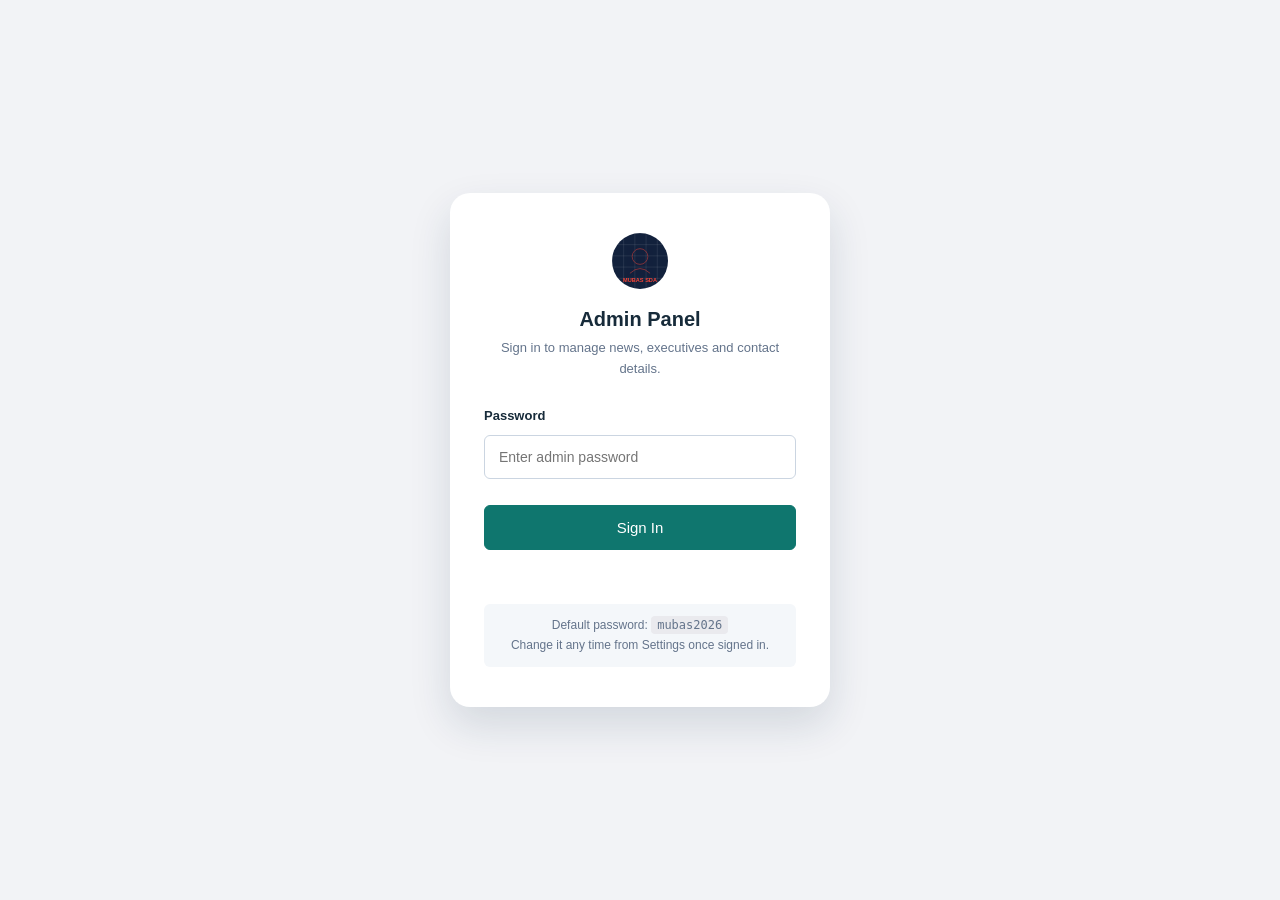
<file: admin.html>
<!DOCTYPE html>
<html lang="en">
<head>
<meta charset="UTF-8">
<meta name="viewport" content="width=device-width, initial-scale=1.0">
<title>Admin Panel — MUBAS SDA Club</title>
<meta name="robots" content="noindex, nofollow">
<link rel="icon" href="images/logo.svg" type="image/svg+xml">
<link rel="stylesheet" href="css/home.css">
<link rel="stylesheet" href="css/admin.css">
</head>
<body class="admin-body">

<!-- ================= LOGIN SCREEN ================= -->
<div class="admin-login" id="adminLogin">
  <form class="admin-login-card" id="adminLoginForm">
    <img src="images/logo.svg" alt="MUBAS SDA Club logo">
    <h1>Admin Panel</h1>
    <p>Sign in to manage news, executives and contact details.</p>
    <div class="form-group">
      <label for="adminPasswordInput" style="display:block;text-align:left;font-size:13px;font-weight:700;margin-bottom:8px;">Password</label>
      <input type="password" id="adminPasswordInput" placeholder="Enter admin password" required>
    </div>
    <button type="submit" class="btn btn--solid">Sign In</button>
    <p class="admin-login-error" id="adminLoginError"></p>
    <div class="admin-hint-box">
      Default password: <code>mubas2026</code><br>
      Change it any time from Settings once signed in.
    </div>
  </form>
</div>

<!-- ================= DASHBOARD ================= -->
<div class="admin-shell" id="adminDashboard" style="display:none;">

  <aside class="admin-sidebar">
    <div class="admin-brand">
      <img src="images/logo.svg" alt="MUBAS SDA Club logo">
      <span>MUBAS Admin</span>
    </div>
    <nav class="admin-nav">
      <button data-view="dashboard" class="active">
        <svg viewBox="0 0 24 24" fill="none" stroke="currentColor" stroke-width="2"><rect x="3" y="3" width="7" height="9"/><rect x="14" y="3" width="7" height="5"/><rect x="14" y="12" width="7" height="9"/><rect x="3" y="16" width="7" height="5"/></svg>
        Dashboard
      </button>
      <button data-view="news">
        <svg viewBox="0 0 24 24" fill="none" stroke="currentColor" stroke-width="2"><path d="M4 4h16v16H4z"/><path d="M8 8h8M8 12h8M8 16h5"/></svg>
        News
      </button>
      <button data-view="executive">
        <svg viewBox="0 0 24 24" fill="none" stroke="currentColor" stroke-width="2"><circle cx="12" cy="8" r="4"/><path d="M4 21a8 8 0 0116 0"/></svg>
        Executive
      </button>
      <button data-view="settings">
        <svg viewBox="0 0 24 24" fill="none" stroke="currentColor" stroke-width="2"><circle cx="12" cy="12" r="3"/><path d="M19.4 15a1.7 1.7 0 00.3 1.9l.1.1a2 2 0 11-2.9 2.9l-.1-.1a1.7 1.7 0 00-1.9-.3 1.7 1.7 0 00-1 1.6V21a2 2 0 01-4 0v-.1a1.7 1.7 0 00-1-1.6 1.7 1.7 0 00-1.9.3l-.1.1a2 2 0 11-2.9-2.9l.1-.1a1.7 1.7 0 00.3-1.9 1.7 1.7 0 00-1.6-1H3a2 2 0 010-4h.1a1.7 1.7 0 001.6-1 1.7 1.7 0 00-.3-1.9l-.1-.1a2 2 0 112.9-2.9l.1.1a1.7 1.7 0 001.9.3H9a1.7 1.7 0 001-1.6V3a2 2 0 014 0v.1a1.7 1.7 0 001 1.6 1.7 1.7 0 001.9-.3l.1-.1a2 2 0 112.9 2.9l-.1.1a1.7 1.7 0 00-.3 1.9V9a1.7 1.7 0 001.6 1h.1a2 2 0 010 4h-.1a1.7 1.7 0 00-1.6 1z"/></svg>
        Settings
      </button>
    </nav>
    <button class="admin-logout btn btn--light btn--sm">Log Out</button>
  </aside>

  <main class="admin-main">

    <!-- ---- DASHBOARD VIEW ---- -->
    <section class="admin-view active" id="view-dashboard">
      <div class="admin-topbar">
        <div>
          <h1>Welcome back</h1>
          <p>Here's a quick overview of your site content.</p>
        </div>
        <a href="index.html" target="_blank" class="btn btn--sm">View Live Site</a>
      </div>
      <div class="admin-stats">
        <div class="stat-card"><strong id="statNewsCount">0</strong><span>News Posts</span></div>
        <div class="stat-card"><strong id="statExecCount">0</strong><span>Executive Members</span></div>
        <div class="stat-card"><strong id="statGroupsCount">0</strong><span>Small Singing Groups</span></div>
      </div>
      <div class="admin-panel">
        <h2>Quick Guide</h2>
        <p style="font-size:14px;color:var(--c-gray);margin-bottom:10px;">This panel controls content shown on the public site — no code editing required:</p>
        <ul style="font-size:14px;color:#444;line-height:2;padding-left:18px;list-style:disc;">
          <li>Use <strong>News</strong> to publish or remove club updates shown on the Home and News pages.</li>
          <li>Use <strong>Executive</strong> to manage the 15 committee members shown on the Executive page.</li>
          <li>Use <strong>Settings</strong> to update WhatsApp, Facebook, YouTube, Play Store links and your admin password.</li>
        </ul>
      </div>
    </section>

    <!-- ---- NEWS VIEW ---- -->
    <section class="admin-view" id="view-news">
      <div class="admin-topbar">
        <div><h1>Manage News</h1><p>Publish updates that appear on the Home and News pages.</p></div>
      </div>

      <div class="admin-panel">
        <h2 id="newsFormTitle">Add News Post</h2>
        <form class="admin-form" id="newsForm">
          <div class="form-row">
            <div class="form-group">
              <label for="newsTitle">Title</label>
              <input type="text" id="newsTitle" placeholder="e.g. Choir Wins Inter-College Fest" required>
            </div>
            <div class="form-group">
              <label for="newsCategory">Category</label>
              <input type="text" id="newsCategory" placeholder="e.g. Choir, Outreach, Leadership">
            </div>
          </div>
          <div class="form-row">
            <div class="form-group">
              <label for="newsDate">Date</label>
              <input type="date" id="newsDate">
            </div>
            <div class="form-group">
              <label for="newsImage">Image Path or URL</label>
              <input type="text" id="newsImage" placeholder="images/news1.svg">
            </div>
          </div>
          <div class="form-group">
            <label for="newsExcerpt">Description</label>
            <textarea id="newsExcerpt" placeholder="Write a short summary of the news update..." required></textarea>
          </div>
          <div class="admin-form-actions">
            <button type="submit" class="btn btn--solid">Publish Post</button>
            <button type="button" id="newsFormCancel" class="btn btn--sm" style="display:none;">Cancel Edit</button>
          </div>
        </form>
      </div>

      <div class="admin-panel">
        <h2>Published Posts</h2>
        <table class="admin-table">
          <thead><tr><th>Image</th><th>Title</th><th>Category</th><th>Date</th><th>Actions</th></tr></thead>
          <tbody id="newsTableBody"></tbody>
        </table>
      </div>
    </section>

    <!-- ---- EXECUTIVE VIEW ---- -->
    <section class="admin-view" id="view-executive">
      <div class="admin-topbar">
        <div><h1>Manage Executive Committee</h1><p>Keep the 15 committee members up to date.</p></div>
      </div>

      <div class="admin-panel">
        <h2 id="execFormTitle">Add Executive Member</h2>
        <form class="admin-form" id="execForm">
          <div class="form-row">
            <div class="form-group">
              <label for="execName">Full Name</label>
              <input type="text" id="execName" placeholder="e.g. Blessings Mvula" required>
            </div>
            <div class="form-group">
              <label for="execPosition">Position</label>
              <input type="text" id="execPosition" placeholder="e.g. Club President" required>
            </div>
          </div>
          <div class="form-group">
            <label for="execImage">Photo Path or URL</label>
            <input type="text" id="execImage" placeholder="images/exec-placeholder.svg">
          </div>
          <div class="admin-form-actions">
            <button type="submit" class="btn btn--solid">Save Member</button>
            <button type="button" id="execFormCancel" class="btn btn--sm" style="display:none;">Cancel Edit</button>
          </div>
        </form>
      </div>

      <div class="admin-panel">
        <h2>Current Committee</h2>
        <table class="admin-table">
          <thead><tr><th>Photo</th><th>Name</th><th>Position</th><th>Actions</th></tr></thead>
          <tbody id="execTableBody"></tbody>
        </table>
      </div>
    </section>

    <!-- ---- SETTINGS VIEW ---- -->
    <section class="admin-view" id="view-settings">
      <div class="admin-topbar">
        <div><h1>Contact Settings</h1><p>These links and details are used across the whole site.</p></div>
      </div>

      <div class="admin-panel">
        <h2>Contact Channels</h2>
        <form class="admin-form" id="settingsForm">
          <div class="form-row">
            <div class="form-group">
              <label for="settingsWhatsapp">WhatsApp Link</label>
              <input type="url" id="settingsWhatsapp" placeholder="https://wa.me/265999000000">
            </div>
            <div class="form-group">
              <label for="settingsFacebook">Facebook Page Link</label>
              <input type="url" id="settingsFacebook" placeholder="https://facebook.com/yourpage">
            </div>
          </div>
          <div class="form-row">
            <div class="form-group">
              <label for="settingsYoutube">YouTube Channel Link</label>
              <input type="url" id="settingsYoutube" placeholder="https://youtube.com/@yourchannel">
            </div>
            <div class="form-group">
              <label for="settingsPlaystore">Google Play Store Link</label>
              <input type="url" id="settingsPlaystore" placeholder="https://play.google.com/store/apps/details?id=...">
            </div>
          </div>
          <div class="form-row">
            <div class="form-group">
              <label for="settingsEmail">Email Address</label>
              <input type="email" id="settingsEmail" placeholder="club@mubas.ac.mw">
            </div>
            <div class="form-group">
              <label for="settingsPhone">Phone Number</label>
              <input type="text" id="settingsPhone" placeholder="+265 999 000 000">
            </div>
          </div>
          <div class="form-group">
            <label for="settingsAddress">Campus Address</label>
            <input type="text" id="settingsAddress" placeholder="MUBAS, Blantyre, Malawi">
          </div>
          <div class="admin-form-actions">
            <button type="submit" class="btn btn--solid">Save Settings</button>
          </div>
        </form>
      </div>

      <div class="admin-panel">
        <h2>Change Admin Password</h2>
        <form class="admin-form" id="passwordForm">
          <div class="form-row">
            <div class="form-group">
              <label for="currentPassword">Current Password</label>
              <input type="password" id="currentPassword" required>
            </div>
            <div class="form-group">
              <label for="newPassword">New Password</label>
              <input type="password" id="newPassword" required minlength="4">
            </div>
          </div>
          <div class="admin-form-actions">
            <button type="submit" class="btn btn--solid">Update Password</button>
          </div>
        </form>
      </div>
    </section>

  </main>
</div>

<div class="toast" id="toast"></div>

<script src="js/data.js"></script>
<script src="js/admin.js"></script>
</body>
</html>
</file>
<file: css/home.css>
/*
  GLARS / WEBSITE STYLES — CONSOLIDATED (FINAL)
  Combined using home.css as the color and design reference, incorporating news styles and uniform navigation.
  Palette: Deep navy + teal + soft slate neutrals, with modern fonts and fully visible, uniform navigation.
*/

/* =========================================================
   DESIGN TOKENS, RESET & TYPOGRAPHY
   ========================================================= */

:root{
  /* ---- Brand colors (from home.css reference) ---- */
  --c-black: #172B3A;
  --c-white: #ffffff;
  --c-gray: #64748B;
  --c-gray-light: #E2E8F0;
  --c-gray-lighter: #F4F7FA;
  --c-red: #0F766E; /* Primary teal */
  --c-red-dark: #115E59;
  --c-navy: #16324F;
  --c-navy-light: #24506F;

  /* ---- Modern Typography ---- */
  --font-main: Inter, 'Montserrat', Roboto, Arial, Helvetica, sans-serif;

  /* ---- Shadows ---- */
  --shadow-sm: 0 3px 12px rgba(22,50,79,0.07);
  --shadow-md: 0 10px 28px rgba(22,50,79,0.10);
  --shadow-lg: 0 18px 42px rgba(22,50,79,0.14);

  /* ---- Radii ---- */
  --radius-sm: 6px;
  --radius-md: 12px;
  --radius-lg: 20px;

  /* ---- Layout ---- */
  --container-w: 1180px;
  --nav-h: 76px;

  /* ---- Motion ---- */
  --ease: cubic-bezier(.4,0,.2,1);
  --speed-fast: .2s;
  --speed-med: .4s;
  --speed-slow: .7s;
}

*, *::before, *::after{ box-sizing: border-box; }

html{
  scroll-behavior: smooth;
  scroll-padding-top: var(--nav-h);
}

body{
  margin: 0;
  font-family: var(--font-main);
  color: var(--c-black);
  background: var(--c-white);
  line-height: 1.65;
  -webkit-font-smoothing: antialiased;
  overflow-x: hidden;
}

img{ max-width: 100%; display: block; }

a{ text-decoration: none; color: inherit; }

ul, ol{ list-style: none; margin: 0; padding: 0; }

h1,h2,h3,h4,h5,h6{
  font-family: var(--font-main);
  font-weight: 700;
  line-height: 1.2;
  margin: 0 0 .5em;
  color: var(--c-black);
}

p{ margin: 0 0 1em; color: #2c2c2c; }

button{ font-family: var(--font-main); cursor: pointer; }

/* Respect reduced motion preference */
@media (prefers-reduced-motion: reduce){
  *{ animation-duration: .001ms !important; animation-iteration-count: 1 !important; transition-duration: .001ms !important; scroll-behavior: auto !important; }
}

/* =========================================================
   LAYOUT HELPERS & UTILITIES
   ========================================================= */

.container{
  width: 100%;
  max-width: var(--container-w);
  margin: 0 auto;
  padding: 0 24px;
}

.section{
  padding: 20px 40px;
  position: relative;
}
.section--tight{ padding: 64px 0; }
.section--gray{ background: var(--c-gray-lighter); }
.section--navy{ background: var(--c-navy); color: var(--c-white); }
.section--navy h2, .section--navy h3{ color: var(--c-white); }

.section-head{
  max-width: 640px;
  margin: 0 0 48px;
}
.section-head.center{ margin-left: auto; margin-right: auto; text-align: center; }

.section-head-row {
  display: flex;
  justify-content: space-between;
  align-items: flex-end;
  margin-bottom: 48px;
  gap: 20px;
  flex-wrap: wrap;
}
.section-head-row .section-head { margin-bottom: 0; }

.eyebrow{
  display: inline-flex;
  align-items: center;
  gap: 8px;
  font-size: 13px;
  font-weight: 700;
  letter-spacing: .12em;
  text-transform: uppercase;
  color: var(--c-red);
  margin-bottom: 14px;
}
.eyebrow::before{
  content: "";
  width: 22px;
  height: 2px;
  background: var(--c-red);
  display: inline-block;
}

.section-head h2{ font-size: clamp(28px, 3.4vw, 40px); }
.section-head p{ color: var(--c-gray); }

/* =========================================================
   BUTTONS & CARDS
   ========================================================= */

.btn{
  display: inline-flex;
  align-items: center;
  justify-content: center;
  gap: 10px;
  padding: 13px 30px;
  font-size: 15px;
  font-weight: 300;
  border: 1px solid var(--c-navy);
  background: transparent;
  color: var(--c-navy);
  border-radius: var(--radius-sm);
  transition: background var(--speed-fast) var(--ease), color var(--speed-fast) var(--ease), border-color var(--speed-fast) var(--ease), transform var(--speed-fast) var(--ease);
  white-space: nowrap;
}
.btn:hover{
  background: var(--c-navy);
  color: var(--c-white);
  transform: translateY(-2px);
}
.btn:active{ transform: translateY(0); }

.btn--light{
  border-color: var(--c-white);
  color: var(--c-white);
}
.btn--light:hover{
  background: var(--c-white);
  color: var(--c-navy);
}

.btn--red{
  background: var(--c-red);
  color: var(--c-white);
  border-color: var(--c-red);
}
.btn--red:hover{
 background: var(--c-red-dark);
 border-color: var(--c-red-dark);
 transition: 0.5s;
}

.btn--solid{
  background: var(--c-red);
  border-color: var(--c-red);
  color: var(--c-white);
}
.btn--solid:hover{
  background: var(--c-red-dark);
  border-color: var(--c-red-dark);
  color: var(--c-white);
}

.btn--sm{ padding: 9px 20px; font-size: 13px; }

.btn-row{ display: flex; gap: 16px; flex-wrap: wrap; align-items: center; }

.card{
  background: var(--c-white);
  border-radius: var(--radius-md);
  box-shadow: var(--shadow-md);
  overflow: hidden;
  transition: transform var(--speed-med) var(--ease), box-shadow var(--speed-med) var(--ease);
}
.card:hover{
  transform: translateY(-6px);
  box-shadow: var(--shadow-lg);
}

.grid{
  display: grid;
  gap: 32px;
}
.grid--2{ grid-template-columns: repeat(2, 1fr); }
.grid--3{ grid-template-columns: repeat(3, 1fr); }
.grid--4{ grid-template-columns: repeat(4, 1fr); }

/* =========================================================
   UNIFORM NAVIGATION BAR
   ========================================================= */

.navbar{
  position: fixed;
  top: 0; left: 0; right: 0;
  height: var(--nav-h);
  display: flex;
  align-items: center;
  z-index: 1000;
  background: var(--c-black);
  box-shadow: var(--shadow-sm);
  transition: background var(--speed-med) var(--ease), box-shadow var(--speed-med) var(--ease), height var(--speed-med) var(--ease);
}

.navbar.is-scrolled{
  background: rgba(23,43,58,0.95);
  backdrop-filter: blur(8px);
  box-shadow: 0 6px 24px rgba(0,0,0,.15);
  height: 68px;
}

.navbar .container{
  display: flex;
  align-items: center;
  justify-content: space-between;
}

.brand{
  display: flex;
  align-items: center;
  gap: 12px;
  font-weight: 700;
  color: var(--c-white);
  font-size: 18px;
  letter-spacing: .02em;
}
.brand img{ width: 40px; height: 40px; border-radius: 50%; }
.brand small{
  display: block;
  font-size: 11px;
  font-weight: 400;
  color: rgba(255,255,255,.6);
  letter-spacing: .08em;
}

.nav-links{
  display: flex;
  align-items: center;
  gap: 6px;
}

.nav-links a{
  position: relative;
  color: rgba(255,255,255,.85);
  font-size: 15px;
  font-weight: 300;
  padding: 10px 16px;
  border-radius: var(--radius-sm);
  transition: color var(--speed-fast) var(--ease);
}

.nav-links a::after{
  content: "";
  position: absolute;
  left: 16px; right: 16px; bottom: 6px;
  height: 2px;
  background: var(--c-red);
  transform: scaleX(0);
  transform-origin: left;
  transition: transform var(--speed-fast) var(--ease);
}

.nav-links a:hover,
.nav-links a.active{
  color: var(--c-white);
}
.nav-links a:hover::after,
.nav-links a.active::after{
  transform: scaleX(1);
}

.nav-cta{ margin-left: 10px; }

.nav-toggle{
  display: none;
  flex-direction: column;
  gap: 5px;
  background: none;
  border: none;
  padding: 8px;
  z-index: 1100;
}
.nav-toggle span{
  width: 26px;
  height: 2px;
  background: var(--c-white);
  color: var(--c-gray-lighter);
  transition: transform var(--speed-fast) var(--ease), opacity var(--speed-fast) var(--ease);
}
.nav-toggle.is-open span:nth-child(1){ transform: translateY(7px) rotate(45deg); }
.nav-toggle.is-open span:nth-child(2){ opacity: 0; }
.nav-toggle.is-open span:nth-child(3){ transform: translateY(-7px) rotate(-45deg); }

/* =========================================================
   HERO & PAGE HEADER
   ========================================================= */

.hero{
  position: relative;
  min-height: 85vh;
  display: flex;
  align-items: center;
  padding: calc(var(--nav-h) + 40px) 0 80px;
  color: var(--c-white);
  overflow: hidden;
}

.hero-bg{
  position: absolute;
  inset: 0;
  background-image: url("../images/background.jpg");
  background-size: cover;
  background-position: center;
  transform: scale(1.06);
  animation: heroZoom 16s ease-in-out infinite alternate;
}

@keyframes heroZoom{
  from{ transform: scale(1.06); }
  to{ transform: scale(1); }
}

.hero-gradient{
  position: absolute;
  inset: 0;
  background:
    linear-gradient(180deg, rgba(0,0,0,.55) 0%, rgba(0,0,0,.55) 30%, rgba(0,0,0,.85) 100%),
    linear-gradient(90deg, rgba(0,0,0,.5) 0%, rgba(0,0,0,.15) 60%);
}

.hero-content{
  position: relative;
  z-index: 2;
  max-width: 680px;
}

.hero .eyebrow{ color: var(--c-red); }

.hero h1{
  font-size: clamp(36px, 6vw, 64px);
  color: var(--c-white);
  margin-bottom: 20px;
  animation: fadeInUp .9s var(--ease) both;
}

.hero p.lead{
  font-size: 18px;
  color: rgba(255,255,255,.85);
  max-width: 520px;
  margin-bottom: 34px;
  animation: fadeInUp .9s var(--ease) .15s both;
}

.page-hero{
  padding: calc(var(--nav-h) + 72px) 0 72px;
  background: var(--c-navy);
  color: var(--c-white);
  text-align: center;
  position: relative;
  overflow: hidden;
}
.page-hero::after{
  content: "";
  position: absolute;
  inset: 0;
  background: linear-gradient(135deg, rgba(15,118,110,.20), transparent 60%);
  pointer-events: none;
}
.page-hero h1{
  font-size: clamp(32px, 5vw, 52px);
  color: var(--c-white);
  margin-bottom: 10px;
}
.page-hero p{ color: rgba(255,255,255,.75); max-width: 560px; margin: 0 auto; }
.breadcrumb{
  display: inline-flex;
  gap: 8px;
  font-size: 13px;
  color: rgba(255,255,255,.6);
  margin-bottom: 16px;
  letter-spacing: .04em;
  text-transform: uppercase;
}
.breadcrumb span{ color: var(--c-red); }

/* =========================================================
   ABOUT & WELCOME SECTIONS
   ========================================================= */

.about-intro{
  display: grid;
  grid-template-columns: 1fr 1fr;
  gap: 64px;
  align-items: center;
}
.about-intro-media{ position: relative; }
.about-intro-media img{ border-radius: var(--radius-lg); box-shadow: var(--shadow-lg); }
.about-intro-media .badge-float{
  position: absolute;
  top: -18px; left: -18px;
  background: var(--c-red);
  color: var(--c-white);
  padding: 14px 20px;
  border-radius: var(--radius-md);
  font-weight: 700;
  font-size: 14px;
  box-shadow: var(--shadow-md);
}

.about-values{
  display: grid;
  grid-template-columns: repeat(3, 1fr);
  gap: 28px;
}
.value-card{
  padding: 32px 26px;
  text-align: left;
}
.value-card .icon-badge{
  width: 52px; height: 52px;
  border-radius: 50%;
  background: rgba(15,118,110,.10);
  color: var(--c-red);
  display: flex;
  align-items: center;
  justify-content: center;
  margin-bottom: 18px;
}
.value-card .icon-badge svg{ width: 24px; height: 24px; }
.value-card h3{ font-size: 18px; }
.value-card p{ font-size: 14px; color: var(--c-gray); margin: 0; }

#welcome .container {
  display: grid;
  grid-template-columns: 1fr 1fr;
  gap: 60px;
  align-items: center;
}
.welcome-media {
  position: relative;
}
.welcome-media img {
  border-radius: var(--radius-lg);
  box-shadow: var(--shadow-lg);
  width: 100%;
  height: 400px;
  object-fit: cover;
}
.welcome-stat {
  position: absolute;
  bottom: -24px;
  right: -24px;
  background: var(--c-navy);
  color: var(--c-white);
  padding: 24px 32px;
  border-radius: var(--radius-md);
  box-shadow: var(--shadow-md);
  text-align: center;
}
.welcome-stat strong {
  display: block;
  font-size: 32px;
  color: var(--c-red);
  line-height: 1;
  margin-bottom: 4px;
}
.welcome-stat span {
  font-size: 13px;
  font-weight: 600;
  letter-spacing: 0.05em;
  text-transform: uppercase;
}
.welcome-body ul {
  margin: 24px 0;
  display: flex;
  flex-direction: column;
  gap: 12px;
}
.welcome-body li {
  display: flex;
  align-items: center;
  gap: 12px;
  font-size: 15px;
  font-weight: 500;
  color: var(--c-black);
}
.welcome-body li svg {
  width: 20px;
  height: 20px;
  color: var(--c-red);
  flex-shrink: 0;
}

/* =========================================================
   PROGRAM TIMELINE & HIGHLIGHTS
   ========================================================= */

.program-timeline{
  position: relative;
  max-width: 820px;
  margin: 0 auto;
  padding-left: 40px;
}
.program-timeline::before{
  content: "";
  position: absolute;
  left: 9px; top: 6px; bottom: 6px;
  width: 2px;
  background: linear-gradient(180deg, var(--c-red), var(--c-navy));
}
.program-item{
  position: relative;
  padding-bottom: 36px;
}
.program-item:last-child{ padding-bottom: 0; }
.program-item::before{
  content: "";
  position: absolute;
  left: -40px; top: 4px;
  width: 20px; height: 20px;
  border-radius: 50%;
  background: var(--c-white);
  border: 3px solid var(--c-red);
}
.program-card{
  padding: 22px 26px;
  display: flex;
  justify-content: space-between;
  align-items: center;
  gap: 20px;
  flex-wrap: wrap;
}
.program-card .program-when{
  font-size: 12px;
  font-weight: 700;
  letter-spacing: .06em;
  text-transform: uppercase;
  color: var(--c-red);
  margin-bottom: 6px;
  display: block;
}
.program-card h3{ font-size: 18px; margin-bottom: 4px; }
.program-card p{ margin: 0; font-size: 14px; color: var(--c-gray); }
.program-card .program-time{
  background: var(--c-gray-lighter);
  border-radius: var(--radius-sm);
  padding: 10px 18px;
  font-weight: 700;
  font-size: 14px;
  color: var(--c-navy);
  white-space: nowrap;
}

.worship-highlight{
  display: flex;
  align-items: center;
  gap: 28px;
  padding: 36px;
  margin-top: 48px;
  background: var(--c-navy);
  color: var(--c-white);
  border-radius: var(--radius-lg);
  flex-wrap: wrap;
}
.worship-highlight .icon-badge{
  width: 64px; height: 64px;
  border-radius: 50%;
  background: rgba(15,118,110,.20);
  color: var(--c-red);
  display: flex;
  align-items: center;
  justify-content: center;
  flex-shrink: 0;
}
.worship-highlight .icon-badge svg{ width: 30px; height: 30px; }
.worship-highlight h3{ color: var(--c-white); margin-bottom: 6px; }
.worship-highlight p{ color: rgba(255,255,255,.7); margin: 0; max-width: 560px; }

/* =========================================================
   MINISTRIES & NEWS SECTIONS
   ========================================================= */

.ministry-card img {
  height: 220px;
  width: 100%;
  object-fit: cover;
}
.ministry-card .card-body {
  padding: 24px;
}
.ministry-card h3 {
  font-size: 18px;
  margin-bottom: 8px;
}
.ministry-card p {
  font-size: 14px;
  color: var(--c-gray);
  margin-bottom: 16px;
}
.card-link {
  display: inline-flex;
  align-items: center;
  gap: 6px;
  font-size: 13px;
  font-weight: 700;
  color: var(--c-red);
}
.card-link svg {
  width: 16px;
  height: 16px;
  transition: transform var(--speed-fast) var(--ease);
}
.card-link:hover svg {
  transform: translateX(4px);
}

/* News Specific Styling (from news.css) */
.news-toolbar{
  display: flex;
  align-items: center;
  justify-content: space-between;
  gap: 20px;
  flex-wrap: wrap;
  margin-bottom: 40px;
}
.news-toolbar p{ margin: 0; color: var(--c-gray); font-size: 14px; }
.admin-hint{
  display: inline-flex;
  align-items: center;
  gap: 8px;
  font-size: 13px;
  color: var(--c-gray);
  border: 1px solid #e2e2e5;
  padding: 8px 14px;
  border-radius: var(--radius-sm);
}
.admin-hint a{ color: var(--c-red); font-weight: 700; }

#newsFullGrid{
  display: grid;
  grid-template-columns: repeat(3, 1fr);
  gap: 32px;
}

#newsPreviewGrid .card,
#newsFullGrid .card {
  display: flex;
  flex-direction: column;
}
#newsPreviewGrid img,
#newsFullGrid img {
  height: 200px;
  object-fit: cover;
  width: 100%;
}
#newsPreviewGrid .card-body,
#newsFullGrid .card-body {
  padding: 24px;
  display: flex;
  flex-direction: column;
  flex: 1;
}
#newsPreviewGrid h3,
#newsFullGrid h3 {
  font-size: 17px;
  margin-bottom: 8px;
}
#newsPreviewGrid p,
#newsFullGrid p {
  font-size: 14px;
  color: var(--c-gray);
  flex: 1;
}

/* =========================================================
   FAQ & CTA BAND
   ========================================================= */

.faq-list {
  max-width: 800px;
  margin: 0 auto;
  display: flex;
  flex-direction: column;
  gap: 16px;
}
.faq-item {
  background: var(--c-white);
  border: 1px solid var(--c-gray-light);
  border-radius: var(--radius-md);
  overflow: hidden;
  transition: box-shadow var(--speed-fast) var(--ease);
}
.faq-item:hover {
  box-shadow: var(--shadow-sm);
}
.faq-question {
  width: 100%;
  background: none;
  border: none;
  padding: 20px 24px;
  font-size: 16px;
  font-weight: 700;
  text-align: left;
  display: flex;
  justify-content: space-between;
  align-items: center;
  color: var(--c-black);
  cursor: pointer;
}
.faq-question .icon {
  width: 16px;
  height: 16px;
  position: relative;
  flex-shrink: 0;
}
.faq-question .icon::before,
.faq-question .icon::after {
  content: "";
  position: absolute;
  background: var(--c-black);
  transition: transform var(--speed-fast) var(--ease);
}
.faq-question .icon::before {
  top: 7px; left: 0; width: 16px; height: 2px;
}
.faq-question .icon::after {
  top: 0; left: 7px; width: 2px; height: 16px;
}
.faq-item.active .faq-question .icon::after {
  transform: rotate(90deg);
}
.faq-answer {
  max-height: 0;
  overflow: hidden;
  transition: max-height var(--speed-med) var(--ease), padding var(--speed-med) var(--ease);
  padding: 0 24px;
}
.faq-item.active .faq-answer {
  max-height: 200px;
  padding: 0 24px 20px;
}
.faq-answer p {
  margin: 0;
  color: var(--c-gray);
  font-size: 14px;
  line-height: 1.6;
}

.cta-band {
  background: var(--c-navy);
  color: var(--c-white);
  padding: 80px 0;
  text-align: center;
}
.cta-band-inner {
  display: flex;
  flex-direction: column;
  align-items: center;
  gap: 32px;
  max-width: 700px;
}
.cta-band h2 {
  font-size: clamp(28px, 3.5vw, 40px);
  color: var(--c-white);
  margin-bottom: 12px;
}
.cta-band p {
  color: rgba(255, 255, 255, 0.75);
  font-size: 16px;
  margin: 0;
}

/* =========================================================
   CONTACT, ADMIN & EXECUTIVE STYLES
   ========================================================= */

.contact-grid{
  display: grid;
  grid-template-columns: .9fr 1.1fr;
  gap: 56px;
  align-items: start;
}
.contact-channels{ display: grid; gap: 18px; }
.channel-card{
  display: flex;
  align-items: center;
  gap: 18px;
  padding: 22px;
}
.channel-card .icon-badge{
  width: 50px; height: 50px;
  border-radius: 50%;
  display: flex;
  align-items: center;
  justify-content: center;
  flex-shrink: 0;
  color: var(--c-white);
  background: var(--c-red);
}
.channel-card .icon-badge svg{ width: 22px; height: 22px; }
.channel-card h4{ font-size: 15px; margin-bottom: 2px; }
.channel-card p{ font-size: 13px; color: var(--c-gray); margin: 0; }
.channel-card .go{
  margin-left: auto;
  font-size: 13px;
  font-weight: 700;
  color: var(--c-navy);
  flex-shrink: 0;
}
.contact-form-card{ padding: 40px; }
.form-row{ display: grid; grid-template-columns: 1fr 1fr; gap: 18px; }
.form-group{ margin-bottom: 20px; }
.form-group label{
  display: block;
  font-size: 13px;
  font-weight: 700;
  margin-bottom: 8px;
  color: var(--c-black);
}
.form-group input,
.form-group textarea,
.form-group select{
  width: 100%;
  padding: 13px 14px;
  border: 1px solid #CBD5E1;
  border-radius: var(--radius-sm);
  font-family: var(--font-main);
  font-size: 14px;
  color: var(--c-black);
  transition: border-color var(--speed-fast) var(--ease);
  background: var(--c-white);
}
.form-group input:focus,
.form-group textarea:focus,
.form-group select:focus{
  outline: none;
  border-color: var(--c-navy);
}
.form-group textarea{ resize: vertical; min-height: 130px; }
.form-note{
  margin-top: 16px;
  font-size: 14px;
  color: var(--c-gray);
  opacity: 0;
  transition: opacity var(--speed-med) var(--ease);
}
.form-note.is-visible{ opacity: 1; color: #1f7a3d; font-weight: 600; }

.map-frame{
  border-radius: var(--radius-lg);
  overflow: hidden;
  box-shadow: var(--shadow-md);
  height: 320px;
  border: 1px solid #E2E8F0;
}
.map-frame iframe{ width: 100%; height: 100%; border: 0; }

#executiveGrid{
  display: grid;
  grid-template-columns: repeat(5, 1fr);
  gap: 28px;
}
.exec-card{ text-align: center; }
.exec-photo{ overflow: hidden; }
.exec-photo img{
  width: 100%;
  aspect-ratio: 1 / 1;
  object-fit: cover;
  transition: transform var(--speed-slow) var(--ease);
}
.exec-card:hover .exec-photo img{ transform: scale(1.08); }
.exec-card .card-body{ padding: 20px 16px; }
.exec-card h3{ font-size: 16px; margin-bottom: 4px; }
.exec-position{
  font-size: 13px;
  color: var(--c-red);
  font-weight: 700;
  letter-spacing: .02em;
}

body.admin-body{ background: #f2f3f6; font-family: var(--font-main); }
.admin-shell{ display: flex; min-height: 100vh; }
.admin-sidebar{
  width: 240px;
  flex-shrink: 0;
  background: var(--c-black);
  color: var(--c-white);
  padding: 26px 18px;
  display: flex;
  flex-direction: column;
}
.admin-brand{
  display: flex;
  align-items: center;
  gap: 10px;
  padding: 0 8px 24px;
  border-bottom: 1px solid rgba(255,255,255,.1);
  margin-bottom: 20px;
  font-weight: 700;
}
.admin-brand img{ width: 32px; height: 32px; border-radius: 50%; }
.admin-nav{ display: flex; flex-direction: column; gap: 4px; flex: 1; }
.admin-nav button{
  display: flex;
  align-items: center;
  gap: 12px;
  background: none;
  border: none;
  color: rgba(255,255,255,.7);
  padding: 12px 14px;
  border-radius: var(--radius-sm);
  font-size: 14px;
  font-weight: 600;
  text-align: left;
  transition: background var(--speed-fast) var(--ease), color var(--speed-fast) var(--ease);
}
.admin-nav button svg{ width: 18px; height: 18px; flex-shrink: 0; }
.admin-nav button:hover{ background: rgba(255,255,255,.06); color: var(--c-white); }
.admin-nav button.active{ background: var(--c-red); color: var(--c-white); }
.admin-main{ flex: 1; padding: 32px 40px; max-width: 1100px; }
.admin-topbar{
  display: flex;
  justify-content: space-between;
  align-items: center;
  margin-bottom: 28px;
  flex-wrap: wrap;
  gap: 16px;
}
.admin-panel{
  background: var(--c-white);
  border-radius: var(--radius-md);
  box-shadow: var(--shadow-sm);
  padding: 26px;
  margin-bottom: 24px;
}
.admin-table{ width: 100%; border-collapse: collapse; font-size: 14px; }
.admin-table th{
  text-align: left;
  font-size: 12px;
  text-transform: uppercase;
  color: var(--c-gray);
  padding: 10px 12px;
  border-bottom: 2px solid #E2E8F0;
}
.admin-table td{
  padding: 12px;
  border-bottom: 1px solid #E8EEF4;
  vertical-align: middle;
}

/* =========================================================
   FOOTER STYLES
   ========================================================= */

.site-footer{
  background: var(--c-black);
  color: rgba(255,255,255,.7);
  padding-top: 80px;
}
.footer-top{
  display: grid;
  grid-template-columns: 1.4fr 1fr 1fr 1.2fr;
  gap: 48px;
  padding-bottom: 56px;
  border-bottom: 1px solid rgba(255,255,255,.1);
}
.footer-brand{ max-width: 320px; }
.footer-brand .brand{ color: var(--c-white); margin-bottom: 14px; }
.footer-brand p{ color: rgba(255,255,255,.55); font-size: 14px; }
.footer-social{
  display: flex;
  gap: 12px;
  margin-top: 20px;
}
.footer-social a{
  width: 38px; height: 38px;
  border: 1px solid rgba(255,255,255,.25);
  border-radius: 50%;
  display: flex;
  align-items: center;
  justify-content: center;
  color: var(--c-white);
  transition: background var(--speed-fast) var(--ease), border-color var(--speed-fast) var(--ease), transform var(--speed-fast) var(--ease);
}
.footer-social a:hover{
  background: var(--c-red);
  border-color: var(--c-red);
  transform: translateY(-3px);
}
.footer-social svg{ width: 16px; height: 16px; }
.footer-col h4{
  color: var(--c-white);
  font-size: 15px;
  letter-spacing: .03em;
  margin-bottom: 20px;
}
.footer-col ul li{ margin-bottom: 12px; }
.footer-col ul li a{
  font-size: 14px;
  color: rgba(255,255,255,.6);
  transition: color var(--speed-fast) var(--ease), padding-left var(--speed-fast) var(--ease);
}
.footer-col ul li a:hover{
  color: var(--c-white);
  padding-left: 4px;
}
.footer-contact li{
  display: flex;
  gap: 10px;
  font-size: 14px;
  color: rgba(255,255,255,.6);
  margin-bottom: 14px;
  align-items: flex-start;
}
.footer-contact svg{ width: 16px; height: 16px; flex-shrink: 0; margin-top: 3px; color: var(--c-red); }
.footer-newsletter form{
  display: flex;
  margin-top: 6px;
  border: 1px solid rgba(255,255,255,.25);
  border-radius: var(--radius-sm);
  overflow: hidden;
}
.footer-newsletter input{
  flex: 1;
  background: transparent;
  border: none;
  padding: 12px 14px;
  color: var(--c-white);
  font-family: var(--font-main);
  font-size: 14px;
}
.footer-newsletter input::placeholder{ color: rgba(255,255,255,.4); }
.footer-newsletter button{
  border: none;
  background: var(--c-red);
  color: var(--c-white);
  padding: 0 18px;
  font-weight: 700;
  transition: background var(--speed-fast) var(--ease);
}
.footer-newsletter button:hover{ background: var(--c-red-dark); }
.footer-bottom{
  display: flex;
  justify-content: space-between;
  align-items: center;
  padding: 24px 0;
  font-size: 13px;
  color: rgba(255,255,255,.45);
  flex-wrap: wrap;
  gap: 12px;
}
.footer-bottom a{ color: rgba(255,255,255,.45); }
.footer-bottom a:hover{ color: var(--c-white); }
.footer-bottom-links{ display: flex; gap: 20px; }

/* =========================================================
   RESPONSIVE MEDIA QUERIES
   ========================================================= */

@media (max-width: 1100px){
  #executiveGrid{ grid-template-columns: repeat(4, 1fr); }
}

@media (max-width: 1024px){
  #newsFullGrid{ grid-template-columns: repeat(2, 1fr); }
}

@media (max-width: 900px){
  .about-intro,
  #welcome .container,
  .contact-grid,
  .footer-top{
    grid-template-columns: 1fr;
    gap: 40px;
  }
  .about-values,
  .room-gallery,
  .admin-stats,
  .footer-top{
    grid-template-columns: 1fr 1fr;
  }
  .admin-shell{ flex-direction: column; }
  .admin-sidebar{ width: 100%; flex-direction: row; align-items: center; overflow-x: auto; }
  .admin-brand{ display: none; }
  .admin-nav{ flex-direction: row; }
  .admin-main{ padding: 24px; }
  .form-row, .admin-form .form-row{ grid-template-columns: 1fr; }
  .section { padding-left: 24px; padding-right: 24px; }
  #executiveGrid{ grid-template-columns: repeat(3, 1fr); }
}

@media (max-width: 768px){
  .nav-links {
    position: fixed;
    top: var(--nav-h);
    left: 0;
    right: 0;
    background: var(--c-white);
    flex-direction: column;
    align-items: flex-start;
    padding: 24px;
    box-shadow: var(--shadow-md);
    clip-path: polygon(0 0, 100% 0, 100% 0, 0 0);
    transition: clip-path var(--speed-med) var(--ease);
    gap: 16px;
    z-index: 999;
  }
  .nav-links.active,
  .nav-links.is-open {
    clip-path: polygon(0 0, 100% 0, 100% 100%, 0 100%);
  }
  .nav-links a {
    color: var(--c-black) !important;
  }
  .nav-toggle {
    display: block;
    color: #E8EEF4;
  }
  .nav-cta {
    margin-left: 0;
    width: 100%;
  }
  .nav-cta .btn {
    width: 100%;
  }
}

@media (max-width: 640px){
  #newsFullGrid{ grid-template-columns: 1fr; }
  .news-toolbar{ flex-direction: column; align-items: flex-start; }
}

@media (max-width: 600px){
  .program-card{ flex-direction: column; align-items: flex-start; }
  .worship-highlight{ flex-direction: column; text-align: center; }
  .worship-highlight .icon-badge{ margin: 0 auto; }
  .about-values,
  .room-gallery,
  .admin-stats,
  .footer-top{
    grid-template-columns: 1fr;
  }
  .container { padding-left: 18px; padding-right: 18px; }
  .section { padding-left: 18px; padding-right: 18px; }
  .contact-form-card { padding: 24px; }
  .admin-main { padding: 18px; }
  .admin-panel { padding: 18px; overflow-x: auto; }
  .admin-table { min-width: 560px; }
  #executiveGrid{ grid-template-columns: repeat(2, 1fr); gap: 18px; }
  .footer-bottom{ flex-direction: column; text-align: center; }
}

/* =========================================================
   MOBILE NAVIGATION FIX — visible toggle + top-right dropdown
   ========================================================= */
.navbar {
  isolation: isolate;
}

.navbar .container {
  min-width: 0;
}

.nav-toggle {
  display: none;
  flex: 0 0 auto;
  align-items: center;
  justify-content: center;
  flex-direction: column;
  gap: 5px;
  min-width: 44px;
  min-height: 44px;
  margin-left: auto;
  color: #fff;
  background: transparent;
  border: 1px solid rgba(255,255,255,.25);
  border-radius: 8px;
  position: relative;
  z-index: 1101;
}

.nav-toggle span {
  display: block;
  width: 24px;
  height: 2px;
  border-radius: 2px;
  background: #fff;
}

@media (max-width: 768px) {
  .navbar {
    height: var(--nav-h);
  }

  .navbar .container {
    justify-content: space-between;
    gap: 12px;
  }

  .nav-toggle {
    display: flex !important;
    visibility: visible !important;
    opacity: 1 !important;
  }

  .nav-links {
    position: fixed;
    top: var(--nav-h);
    right: 16px;
    left: auto;
    width: min(320px, calc(100vw - 32px));
    max-height: calc(100vh - var(--nav-h) - 16px);
    overflow-y: auto;
    display: flex;
    flex-direction: column;
    align-items: stretch;
    gap: 6px;
    padding: 14px;
    margin: 0;
    background: #fff;
    border: 1px solid rgba(22,50,79,.10);
    border-radius: 12px;
    box-shadow: 0 16px 40px rgba(0,0,0,.2);
    clip-path: none;
    opacity: 0;
    visibility: hidden;
    pointer-events: none;
    transform: translateY(-8px);
    transition: opacity .22s ease, transform .22s ease, visibility .22s ease;
    z-index: 1100;
  }

  .nav-links.active,
  .nav-links.is-open {
    opacity: 1;
    visibility: visible;
    pointer-events: auto;
    transform: translateY(0);
    clip-path: none;
  }

  .nav-links a {
    display: block;
    width: 100%;
    padding: 12px 14px;
    color: var(--c-black) !important;
    border-radius: 8px;
  }

  .nav-links a:hover,
  .nav-links a.active {
    background: var(--c-gray-lighter);
    color: var(--c-navy) !important;
  }

  .nav-cta {
    width: 100%;
    margin: 6px 0 0;
  }

  .nav-cta .btn {
    width: 100%;
  }
}

@media (max-width: 380px) {
  .brand {
    gap: 8px;
    font-size: 16px;
  }

  .brand img {
    width: 34px;
    height: 34px;
  }

  .navbar .container {
    padding-left: 14px;
    padding-right: 14px;
  }
}

/* =========================================================
   MINISTRIES PAGE STYLES (merged from ministries.css)
   ========================================================= */

/* =========================================================
   MINISTRIES.CSS
   ========================================================= */

.ministry-block{
  display: grid;
  grid-template-columns: 1fr 1fr;
  gap: 60px;
  align-items: center;
  padding: 64px 0;
  border-bottom: 1px solid #ececee;
}
.ministry-block:last-of-type{ border-bottom: none; }
.ministry-block.reverse .ministry-media{ order: 2; }
.ministry-block.reverse .ministry-text{ order: 1; }

.ministry-media{ position: relative; }
.ministry-media img{ border-radius: var(--radius-lg); box-shadow: var(--shadow-md); }
.ministry-number{
  position: absolute;
  bottom: -18px; left: -18px;
  width: 56px; height: 56px;
  background: var(--c-red);
  color: var(--c-white);
  border-radius: 50%;
  display: flex;
  align-items: center;
  justify-content: center;
  font-weight: 700;
  font-size: 18px;
  box-shadow: var(--shadow-md);
}

.ministry-text .badge{ margin-bottom: 14px; }
.ministry-text h2{ font-size: clamp(24px, 3vw, 30px); margin-bottom: 14px; }
.ministry-text p{ color: var(--c-gray); }
.ministry-text ul{ margin: 18px 0; }
.ministry-text ul li{
  display: flex;
  gap: 10px;
  align-items: flex-start;
  font-size: 14px;
  color: #333;
  margin-bottom: 10px;
}
.ministry-text ul li svg{ width: 18px; height: 18px; color: var(--c-red); flex-shrink: 0; margin-top: 2px; }

/* ---- Small groups strip ---- */
.small-groups{
  text-align: center;
  padding: 56px;
  border-radius: var(--radius-lg);
  background: var(--c-gray-lighter);
}
.small-groups .big-number{
  font-size: clamp(56px, 9vw, 96px);
  font-weight: 700;
  color: var(--c-red);
  line-height: 1;
}
.small-groups h3{ font-size: 22px; margin-top: 10px; }
.small-groups p{ max-width: 560px; margin: 10px auto 0; color: var(--c-gray); }

/* ---- YouTube CTA ---- */
.youtube-cta{
  display: flex;
  align-items: center;
  justify-content: space-between;
  gap: 30px;
  padding: 42px;
  background: var(--c-black);
  color: var(--c-white);
  border-radius: var(--radius-lg);
  flex-wrap: wrap;
}
.youtube-cta-left{ display: flex; align-items: center; gap: 20px; }
.youtube-cta .yt-icon{
  width: 60px; height: 60px;
  border-radius: 50%;
  background: rgba(244,67,54,.15);
  color: var(--c-red);
  display: flex;
  align-items: center;
  justify-content: center;
  flex-shrink: 0;
}
.youtube-cta .yt-icon svg{ width: 28px; height: 28px; }
.youtube-cta h3{ color: var(--c-white); margin-bottom: 4px; }
.youtube-cta p{ color: rgba(255,255,255,.6); margin: 0; }

@media (max-width: 900px){
  .ministry-block{ grid-template-columns: 1fr; gap: 32px; }
  .ministry-block.reverse .ministry-media,
  .ministry-block.reverse .ministry-text{ order: 0; }
}
@media (max-width: 600px){
  .youtube-cta{ flex-direction: column; text-align: center; }
  .youtube-cta-left{ flex-direction: column; }
  .small-groups{ padding: 36px 20px; }
}

/* =========================================================
   CONSOLIDATED RESPONSIVE RULES
   Additional shared breakpoints from responsive.css.
   ========================================================= */

@media (max-width: 1024px) {
  .grid--4,
  .grid--3 {
    grid-template-columns: repeat(2, 1fr);
  }
}

@media (max-width: 700px) {
  .section {
    padding: 64px 0;
  }

  .section--tight {
    padding: 44px 0;
  }

  .grid--4,
  .grid--3,
  .grid--2 {
    grid-template-columns: 1fr;
  }

  .btn {
    padding: 12px 24px;
    font-size: 14px;
  }
}

@media (max-width: 420px) {
  .container {
    padding: 0 18px;
  }
}
</file>
<file: css/admin.css>
/* =========================================================
   ADMIN.CSS
   Standalone dashboard styling for admin.html
   ========================================================= */

body.admin-body{
  background: #f2f3f6;
  font-family: var(--font-main);
}

/* ---- Login screen ---- */
.admin-login{
  min-height: 100vh;
  display: flex;
  align-items: center;
  justify-content: center;
  padding: 24px;
}
.admin-login-card{
  width: 100%;
  max-width: 380px;
  background: var(--c-white);
  border-radius: var(--radius-lg);
  box-shadow: var(--shadow-lg);
  padding: 40px 34px;
  text-align: center;
}
.admin-login-card img{ width: 56px; margin: 0 auto 18px; border-radius: 50%; }
.admin-login-card h1{ font-size: 20px; margin-bottom: 6px; }
.admin-login-card p{ font-size: 13px; color: var(--c-gray); margin-bottom: 26px; }
.admin-login-card .form-group{ text-align: left; }
.admin-login-card .btn{ width: 100%; margin-top: 6px; }
.admin-login-error{
  font-size: 13px;
  color: var(--c-red);
  margin-top: 10px;
  min-height: 18px;
}
.admin-hint-box{
  margin-top: 22px;
  font-size: 12px;
  color: var(--c-gray);
  background: var(--c-gray-lighter);
  padding: 12px;
  border-radius: var(--radius-sm);
}
.admin-hint-box code{ background: #eaeaee; padding: 2px 6px; border-radius: 4px; }

/* ---- Dashboard shell ---- */
.admin-shell{ display: flex; min-height: 100vh; }

.admin-sidebar{
  width: 240px;
  flex-shrink: 0;
  background: var(--c-black);
  color: var(--c-white);
  padding: 26px 18px;
  display: flex;
  flex-direction: column;
}
.admin-brand{
  display: flex;
  align-items: center;
  gap: 10px;
  padding: 0 8px 24px;
  border-bottom: 1px solid rgba(255,255,255,.1);
  margin-bottom: 20px;
  font-weight: 700;
}
.admin-brand img{ width: 32px; height: 32px; border-radius: 50%; }
.admin-nav{ display: flex; flex-direction: column; gap: 4px; flex: 1; }
.admin-nav button{
  display: flex;
  align-items: center;
  gap: 12px;
  background: none;
  border: none;
  color: rgba(255,255,255,.7);
  padding: 12px 14px;
  border-radius: var(--radius-sm);
  font-size: 14px;
  font-weight: 600;
  text-align: left;
  transition: background var(--speed-fast) var(--ease), color var(--speed-fast) var(--ease);
}
.admin-nav button svg{ width: 18px; height: 18px; flex-shrink: 0; }
.admin-nav button:hover{ background: rgba(255,255,255,.06); color: var(--c-white); }
.admin-nav button.active{ background: var(--c-red); color: var(--c-white); }

.admin-logout{
  border: 1px solid rgba(255,255,255,.25) !important;
  margin-top: 12px;
}
.admin-logout:hover{ background: rgba(255,255,255,.1) !important; }

.admin-main{ flex: 1; padding: 32px 40px; max-width: 1100px; }
.admin-topbar{
  display: flex;
  justify-content: space-between;
  align-items: center;
  margin-bottom: 28px;
  flex-wrap: wrap;
  gap: 16px;
}
.admin-topbar h1{ font-size: 24px; margin: 0; }
.admin-topbar p{ margin: 4px 0 0; color: var(--c-gray); font-size: 14px; }

.admin-view{ display: none; }
.admin-view.active{ display: block; }

.admin-panel{
  background: var(--c-white);
  border-radius: var(--radius-md);
  box-shadow: var(--shadow-sm);
  padding: 26px;
  margin-bottom: 24px;
}
.admin-panel h2{ font-size: 17px; margin-bottom: 18px; }

.admin-stats{
  display: grid;
  grid-template-columns: repeat(3, 1fr);
  gap: 20px;
  margin-bottom: 24px;
}
.stat-card{
  background: var(--c-white);
  border-radius: var(--radius-md);
  box-shadow: var(--shadow-sm);
  padding: 22px;
  border-left: 4px solid var(--c-red);
}
.stat-card strong{ display: block; font-size: 30px; }
.stat-card span{ font-size: 13px; color: var(--c-gray); }

/* ---- Tables ---- */
.admin-table{ width: 100%; border-collapse: collapse; font-size: 14px; }
.admin-table th{
  text-align: left;
  font-size: 12px;
  text-transform: uppercase;
  letter-spacing: .04em;
  color: var(--c-gray);
  padding: 10px 12px;
  border-bottom: 2px solid #eee;
}
.admin-table td{
  padding: 12px;
  border-bottom: 1px solid #f0f0f2;
  vertical-align: middle;
}
.admin-table img{ width: 44px; height: 44px; border-radius: 8px; object-fit: cover; }
.table-actions{ display: flex; gap: 8px; }
.table-actions button{
  border: 1px solid #ddd;
  background: var(--c-white);
  padding: 6px 12px;
  border-radius: 6px;
  font-size: 12px;
  font-weight: 700;
  transition: background var(--speed-fast) var(--ease), color var(--speed-fast) var(--ease);
}
.table-actions .edit-btn:hover{ background: var(--c-navy); color: var(--c-white); border-color: var(--c-navy); }
.table-actions .delete-btn:hover{ background: var(--c-red); color: var(--c-white); border-color: var(--c-red); }

/* ---- Admin form ---- */
.admin-form .form-row{ display: grid; grid-template-columns: 1fr 1fr; gap: 16px; }
.admin-form .form-group{ margin-bottom: 16px; }
.admin-form label{ display: block; font-size: 13px; font-weight: 700; margin-bottom: 6px; }
.admin-form input, .admin-form textarea, .admin-form select{
  width: 100%;
  padding: 11px 12px;
  border: 1px solid #dcdce0;
  border-radius: 6px;
  font-family: var(--font-main);
  font-size: 14px;
}
.admin-form textarea{ min-height: 90px; resize: vertical; }
.admin-form-actions{ display: flex; gap: 12px; margin-top: 6px; }

.toast{
  position: fixed;
  bottom: 24px; right: 24px;
  background: var(--c-black);
  color: var(--c-white);
  padding: 14px 22px;
  border-radius: var(--radius-sm);
  font-size: 14px;
  box-shadow: var(--shadow-lg);
  transform: translateY(120%);
  opacity: 0;
  transition: transform var(--speed-med) var(--ease), opacity var(--speed-med) var(--ease);
  z-index: 2000;
}
.toast.is-visible{ transform: translateY(0); opacity: 1; }
.toast.is-error{ background: var(--c-red); }

@media (max-width: 900px){
  .admin-shell{ flex-direction: column; }
  .admin-sidebar{ width: 100%; flex-direction: row; align-items: center; overflow-x: auto; }
  .admin-brand{ display: none; }
  .admin-nav{ flex-direction: row; }
  .admin-main{ padding: 24px; }
  .admin-stats{ grid-template-columns: 1fr; }
  .admin-form .form-row{ grid-template-columns: 1fr; }
}
</file>
